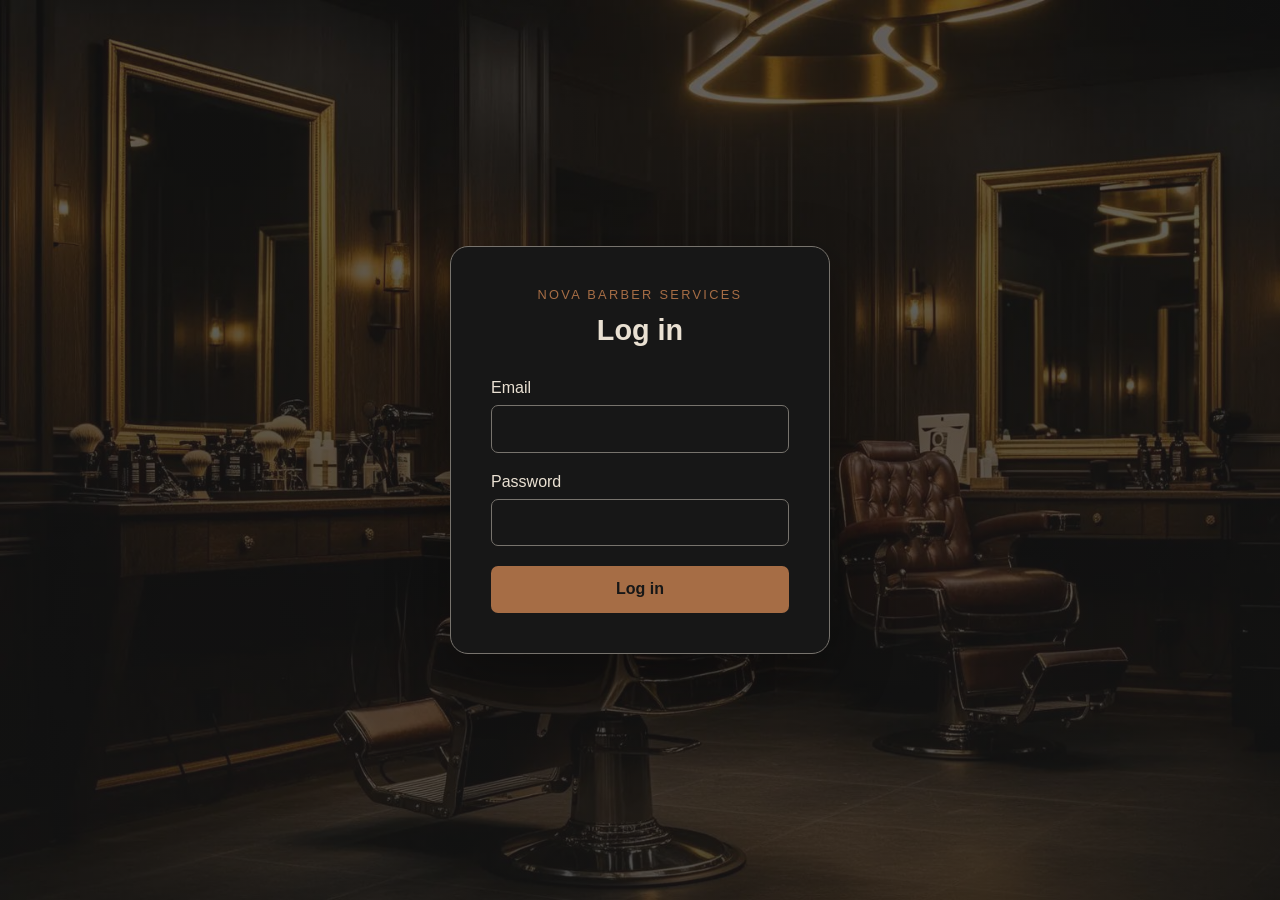
<file: index.html>
<!DOCTYPE html>
<html lang="en">
<head>
    <meta charset="UTF-8">
    <meta name="viewport" content="width=device-width, initial-scale=1.0">
    <meta name="theme-color" content="#171717">
    <title>Log in | Nova barber Services</title>
    <link rel="stylesheet" href="style.css">
</head>
<body>
    <main class="login-card">
        <header class="login-header">
            <p class="brand">Nova barber Services</p>
            <h1>Log in</h1>
        </header>

        <form action="#" method="post">
            <p class="field">
                <label for="email">Email</label>
                <input id="email" name="email" type="email" autocomplete="email" required>
            </p>
            <p class="field">
                <label for="password">Password</label>
                <input id="password" name="password" type="password" autocomplete="current-password" required>
            </p>
            <button type="submit">Log in</button>
        </form>
    </main>
</body>
</html>
</file>
<file: style.css>
:root {
    color-scheme: dark;
    --charcoal: #171717;
    --ivory: #E9E0D2;
    --copper: #A66D45;
    --stone: #77736D;
}

* {
    box-sizing: border-box;
}

body {
    display: grid;
    min-height: 100vh;
    place-items: center;
    margin: 0;
    padding: 1.5rem;
    color: var(--ivory);
    background-color: var(--charcoal);
    background-image:
        linear-gradient(rgb(23 23 23 / 65%), rgb(23 23 23 / 75%)),
        url("assets/barbershop-background.jpg");
    background-position: center;
    background-size: cover;
    font-family: Arial, sans-serif;
}

.login-card {
    width: 100%;
    max-width: 380px;
    padding: 2.5rem;
    border: 1px solid var(--stone);
    border-radius: 18px;
    background: var(--charcoal);
    box-shadow: 0 20px 60px rgb(0 0 0 / 35%);
}

.login-header {
    margin-bottom: 2rem;
    text-align: center;
}

.brand {
    margin: 0 0 0.75rem;
    color: var(--copper);
    font-size: 0.8rem;
    letter-spacing: 0.18em;
    text-transform: uppercase;
}

h1 {
    margin: 0;
    color: var(--ivory);
    font-size: 1.8rem;
}

.field {
    margin: 0 0 1.25rem;
}

label {
    display: block;
    margin-bottom: 0.5rem;
    color: var(--ivory);
}

input {
    width: 100%;
    padding: 0.85rem;
    border: 1px solid var(--stone);
    border-radius: 7px;
    color: var(--ivory);
    background: var(--charcoal);
    font: inherit;
}

input:focus-visible,
button:focus-visible {
    outline: 2px solid var(--copper);
    outline-offset: 3px;
}

button {
    width: 100%;
    padding: 0.9rem;
    border: 0;
    border-radius: 7px;
    color: var(--charcoal);
    background: var(--copper);
    font: inherit;
    font-weight: bold;
    cursor: pointer;
}

button:hover {
    background: var(--ivory);
}

@media (max-width: 420px) {
    .login-card {
        padding: 2rem 1.5rem;
    }
}
</file>
